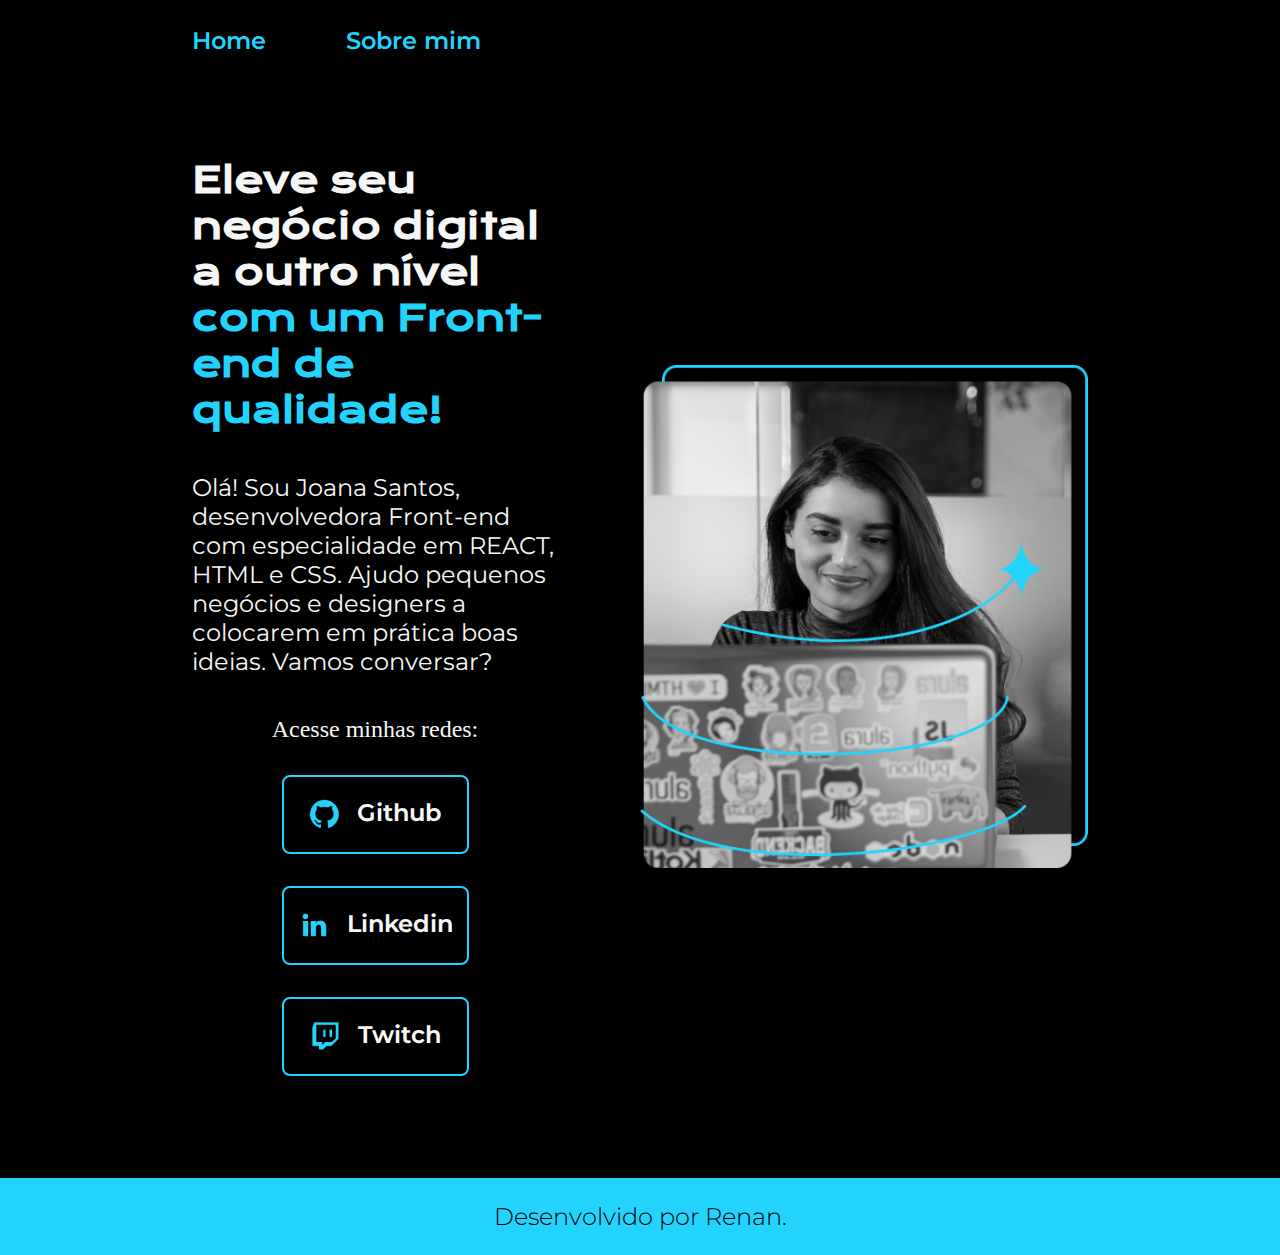
<file: index.html>
<!DOCTYPE html>
<html lang="pt-br">
<head>
    <meta charset="UTF-8">
    <meta name="viewport" content="width=device-width, initial-scale=1.0">
    <title>Portfolio</title>
    <link rel="stylesheet" href="style.css">
</head>
<body>
    <header class="cabecalho">
        <nav class="cabecalho__menu"> <!--"nav" tag para inserir os links para navegar na página-->
            <a class="cabecalho__menu__link" href="index.html">Home</a>
            <a class="cabecalho__menu__link"href="about.html">Sobre mim</a>
        </nav>
    </header>
    <main class="apresentacao"><!--"pai" das demais tags que vem abaixo.-->
        <section class="apresentacao__conteudo">
            <h1 class="apresentacao__conteudo__titulo">Eleve seu negócio digital a outro nível <strong class="titulo-destaque">com um Front-end de qualidade!
            </strong></h1>
            <p class="apresentacao__conteudo__texto">Olá! Sou Joana Santos, desenvolvedora Front-end com especialidade em REACT, HTML e CSS.
            Ajudo pequenos negócios e designers a colocarem em prática boas ideias. Vamos conversar?</p>
            <div class="apresentacao__links"> <!-- tag div cria divisões entre dois objetos. -->
                <h2 class="apresentacao__links_subtitulo">Acesse minhas redes:</h2>
                <a  class="apresentacao__links__navegacao" href="https://github.com/RenanEpifani">
                    <img src="github.png" alt="Github">
                    Github
                </a>
                <a  class="apresentacao__links__navegacao" href="https://linkedin.com/">
                    <img src="linkedin.png" alt="Linkedin">
                    Linkedin
                </a>
                <a  class="apresentacao__links__navegacao" href="https://twitch.tv/">
                    <img src="twitch.png" alt="Twitch">
                    Twitch
                </a>
            </div>
        </section>
        <img class="apresentacao__imagem" src="Imagem.png" alt="Foto da Joana Santos programando">
    </main>
    <footer class="rodape"> <!--rodapé-->
        Desenvolvido por Renan.
    </footer>
</body>
</html>
</file>
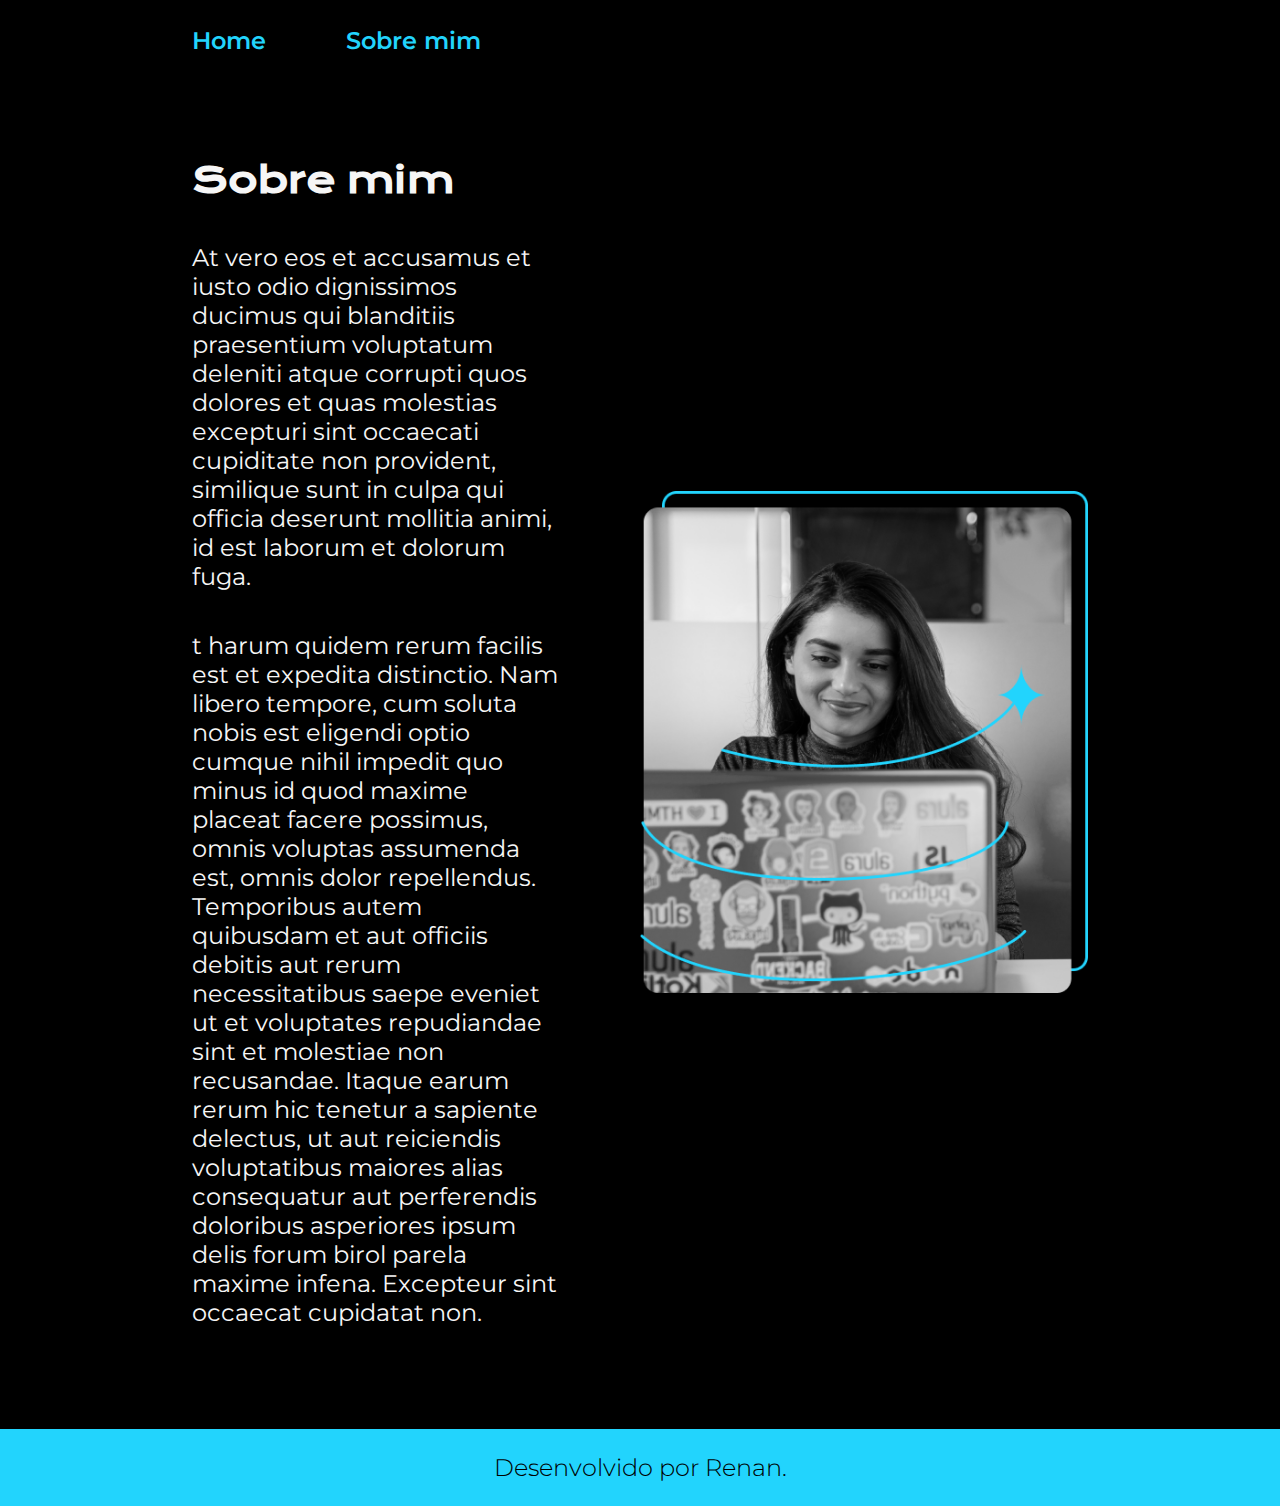
<file: about.html>
<!DOCTYPE html>
<html lang="pt-br">
<head>
    <meta charset="UTF-8">
    <meta name="viewport" content="width=device-width, initial-scale=1.0">
    <title>Sobre mim</title>
    <link rel="stylesheet" href="style.css">
</head>
<body>
    <header class="cabecalho">
        <nav class="cabecalho__menu"> <!--"nav" tag para inserir os links para navegar na página-->
            <a class="cabecalho__menu__link" href="index.html">Home</a>
            <a class="cabecalho__menu__link"href="about.html">Sobre mim</a>
        </nav>
    </header>

    <main class="apresentacao">
        <section class="apresentacao__conteudo">
            <h1 class="apresentacao__conteudo__titulo">Sobre mim</h1>
            <p class="apresentacao__conteudo__texto">At vero eos et accusamus et iusto odio dignissimos ducimus qui blanditiis praesentium voluptatum deleniti atque corrupti quos dolores et quas molestias excepturi sint occaecati cupiditate non provident, similique sunt in culpa qui officia deserunt mollitia animi, id est laborum et dolorum fuga.</p>
            <p class="apresentacao__conteudo__texto">t harum quidem rerum facilis est et expedita distinctio. Nam libero tempore, cum soluta nobis est eligendi optio cumque nihil impedit quo minus id quod maxime placeat facere possimus, omnis voluptas assumenda est, omnis dolor repellendus. Temporibus autem quibusdam et aut officiis debitis aut rerum necessitatibus saepe eveniet ut et voluptates repudiandae sint et molestiae non recusandae. Itaque earum rerum hic tenetur a sapiente delectus, ut aut reiciendis voluptatibus maiores alias consequatur aut perferendis doloribus asperiores ipsum delis forum birol parela maxime infena. Excepteur sint occaecat cupidatat non.</p>
        </section>
        <img class="apresentacao__imagem" src="Imagem.png" alt="Foto da Joana Santos programando">
    </main>

    <footer class="rodape"> <!--rodapé-->
        Desenvolvido por Renan.
    </footer>
</body>
</html>
</file>
<file: style.css>
@import url('https://fonts.googleapis.com/css2?family=Krona+One&family=Montserrat:wght@400;600&display=swap');
/*importando fotos html para css direto do google fonts */

:root {
    --cor-primaria: #000000;
    --cor-secundaria: #F6F6F6;
    --cor-terciaria: #22D4FD;
    --cor-hover: #272727;

    --font-primaria:  'Krona One', sans-serif;
    --font-secundaria: 'Montserrat', sans-serif;
}

* {
    margin: 0;
    padding: 0;
}/* remove bordas e espaços entre a borda e o conteúdo. (Reset CSS) */

body {
    /* height: 100vh; colocar tudo no tamanho da pagina */
    box-sizing: border-box; /* impede que o conteúdo saia do body */
    background-color: var(--cor-primaria);
    color: var(--cor-secundaria);
}/* cor de fundo */

span {
    color: var(--cor-secundaria);
    padding: 10px;
} /*alterar cor das palavras separadamente */

.cabecalho {
    padding: 2% 0% 0% 15%;
}

.cabecalho__menu {
    display: flex;
    gap: 80px;
}

.cabecalho__menu__link {
    font-family: var(--font-secundaria);
    font-size: 1.5rem;
    font-weight: 600;
    color: var(--cor-terciaria);
    text-decoration: none;
}

.apresentacao { /* flexbox (pra começar uma flexbox usa-se incialmente sempre "display")
                ferramenta para organizar os elementos de uma página HTML */
    gap: 82px;
    padding: 8% 15%;
    display: flex;
    align-items: center;
    justify-content: space-between;
}

.apresentacao__conteudo {
    width: 50%;
    display: flex;
    flex-direction: column;
    gap: 40px; /* cria espaçamento entre os objetos da flexbox */
}

.apresentacao__conteudo__titulo {
    font-size: 2.25rem;
    font-family: var(--font-primaria);
}

.titulo-destaque{
    color: var(--cor-terciaria);
}/* cor de destaque */

.apresentacao__conteudo__texto {
    font-size: 1.5rem;
    font-family: var(--font-secundaria);
}

.apresentacao__links {
    display: flex;
    flex-direction: column;
    align-items: center;
    justify-content: space-between;
    gap: 32px;
}

.apresentacao__links_subtitulo {
    font: var(--font-primaria);
    font-weight: 400;
    font-size: 1.5rem;
}

.apresentacao__links__navegacao {
    /* background-color: #22D4FD; */
    display: flex;
    justify-content: center; /* alinha imagem e texto no centro da borda */
    gap: 16px;
    border: 2px solid #22D4FD; /* cria uma borda solida */
    width: 50%; /* largura do texto */
    text-align: center;  /* alinhamento do texto */
    border-radius: 8px; /* arredondamento da borda */
    font-size: 1.5rem;
    font-weight: 600;
    padding: 21.5px 0; /* pra por dois espaçamentos diferentes colocasse as duas medidas lado a lado,
                        sendo a primeira da vertical e a segunda sempre da horizontal */
    text-decoration: none;
    color: var(--cor-secundaria);
    font-family: var(--font-secundaria);
    font-weight: 640;
}

.apresentacao__links__link:hover {
    background-color: var(--cor-hover);
}

.apresentacao__imagem {
    width: 50%;
}

.rodape {
    text-align: center;
    color : var(--cor-primaria);
    background-color: var(--cor-terciaria);
    padding: 24px;
    font-size: 1.5rem;
    font-weight: 300;
    font-family: var(--font-secundaria);
}

@media (max-width: 1200px) { /* recurso do CSS que permite que a renderização do conteúdo se adapte a diferentes condições, como a resolução da tela. */
    .cabecalho {
        padding: 10%;
    }

    .cabecalho__menu {
        justify-content: center;
    }

    .apresentacao {
        flex-direction: column-reverse;
        padding: 5%;
    }
    
    .apresentacao__conteudo {
        width: auto;
    }
}
</file>
